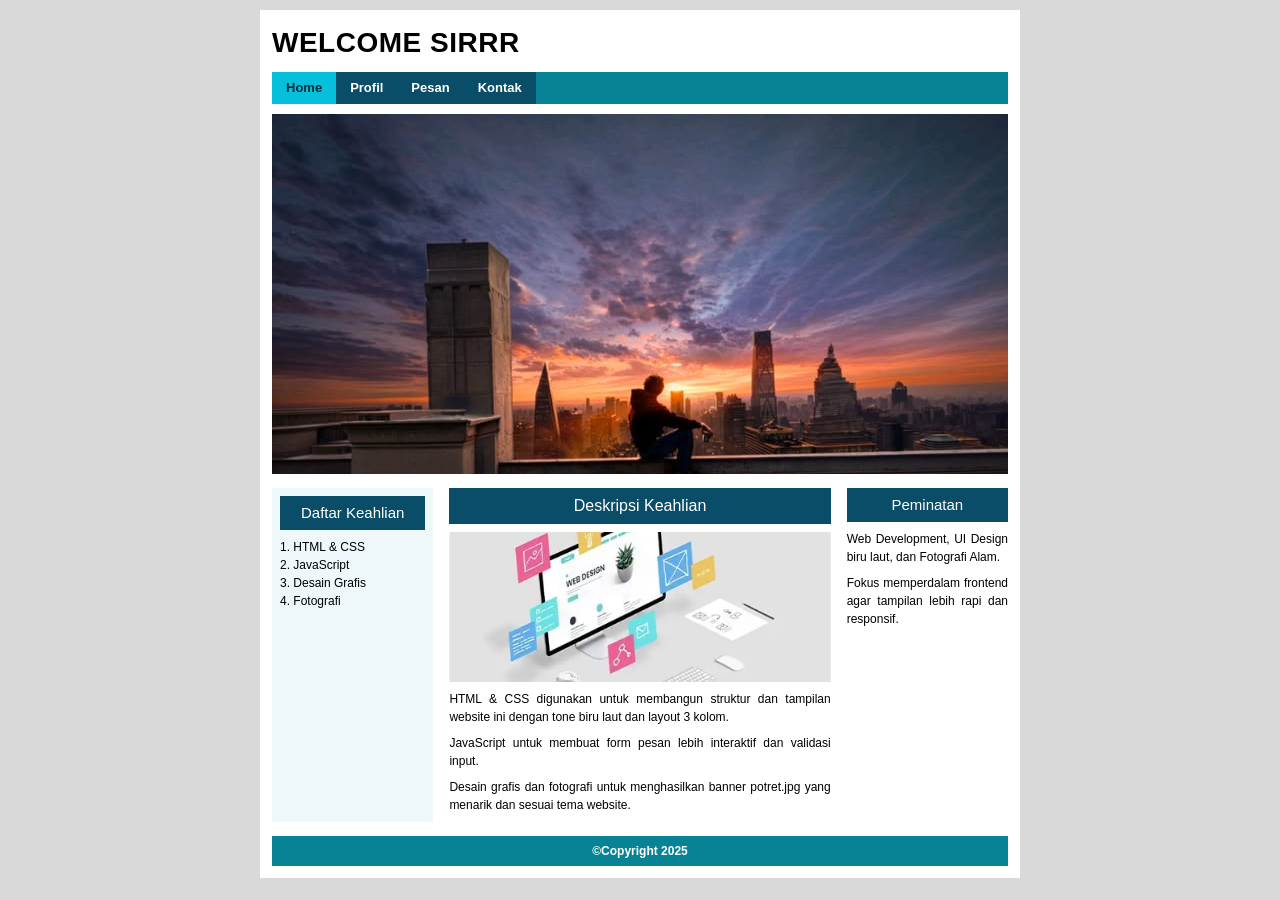
<file: index.html>
<!doctype html>
<html lang="id">
  <head>
    <meta charset="UTF-8" />
    <meta name="viewport" content="width=device-width, initial-scale=1.0" />
    <title>Home - Satria Damarhadi</title>
    <link rel="stylesheet" href="style.css" />
  </head>
  <body>
    <div class="wrap">
      <h1>WELCOME SIRRR</h1>
      <nav>
        <ul>
          <li><a href="index.html" class="active">Home</a></li>
          <li><a href="profil.html">Profil</a></li>
          <li><a href="pesan.html">Pesan</a></li>
          <li><a href="kontak.html">Kontak</a></li>
        </ul>
      </nav>
      <img class="hero" src="gambar/potret.jpg" alt="Banner" />
      <div class="content">
        <div class="left">
          <div class="box-title">Daftar Keahlian</div>
          <div class="box-body">
            <p>
              1. HTML &amp; CSS<br />2. JavaScript<br />3. Desain Grafis<br />4.
              Fotografi
            </p>
          </div>
        </div>
        <div class="center">
          <div class="box-title">Deskripsi Keahlian</div>
          <div class="box-body">
            <img class="thumb" src="gambar/website.webp" alt="Website" />
            <p>
              HTML &amp; CSS digunakan untuk membangun struktur dan tampilan
              website ini dengan tone biru laut dan layout 3 kolom.
            </p>
            <p>
              JavaScript untuk membuat form pesan lebih interaktif dan validasi
              input.
            </p>
            <p>
              Desain grafis dan fotografi untuk menghasilkan banner potret.jpg
              yang menarik dan sesuai tema website.
            </p>
          </div>
        </div>
        <div class="right">
          <div class="box-title">Peminatan</div>
          <div class="box-body">
            <p>Web Development, UI Design biru laut, dan Fotografi Alam.</p>
            <p>
              Fokus memperdalam frontend agar tampilan lebih rapi dan responsif.
            </p>
          </div>
        </div>
      </div>
      <footer>&copy;Copyright 2025</footer>
    </div>
  </body>
</html>
</file>
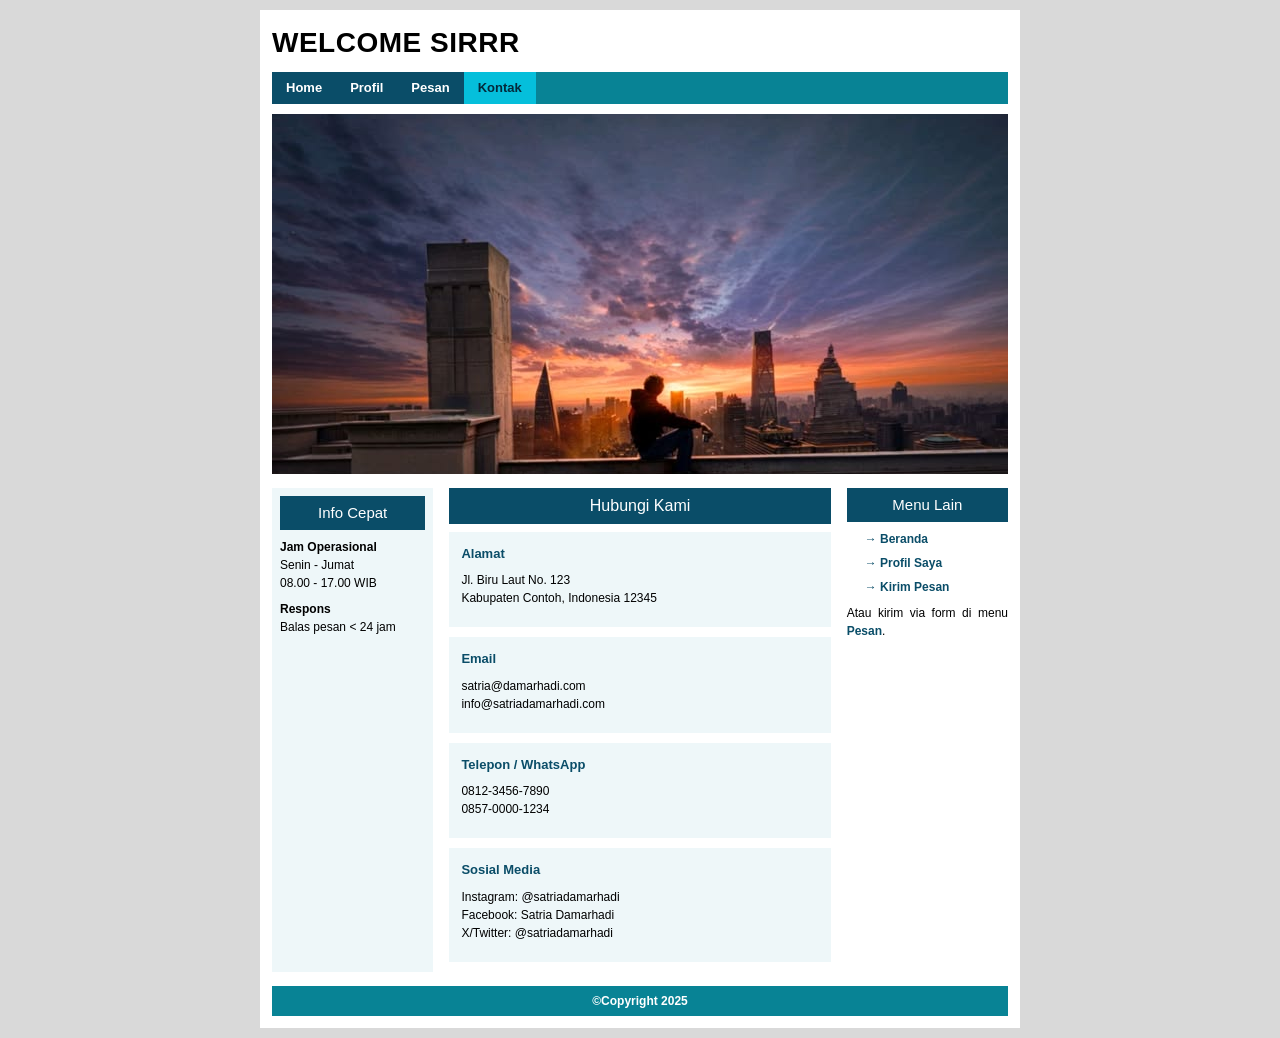
<file: kontak.html>
<!DOCTYPE html>
<html lang="id">
<head>
  <meta charset="UTF-8">
  <meta name="viewport" content="width=device-width, initial-scale=1.0">
  <title>Kontak - Satria Damarhadi</title>
  <link rel="stylesheet" href="style.css">
</head>
<body>
  <div class="wrap">
    <h1>WELCOME SIRRR</h1>
    <nav>
      <ul>
        <li><a href="index.html">Home</a></li>
        <li><a href="profil.html">Profil</a></li>
        <li><a href="pesan.html">Pesan</a></li>
        <li><a href="kontak.html" class="active">Kontak</a></li>
      </ul>
    </nav>
    <img class="hero" src="gambar/potret.jpg" alt="Banner">
    <div class="content">
      <div class="left">
        <div class="box-title">Info Cepat</div>
        <div class="box-body">
          <p><b>Jam Operasional</b><br>Senin - Jumat<br>08.00 - 17.00 WIB</p>
          <p><b>Respons</b><br>Balas pesan &lt; 24 jam</p>
        </div>
      </div>
      <div class="center">
        <div class="box-title">Hubungi Kami</div>
        <div class="box-body">
          <div class="card"><h3>Alamat</h3><p>Jl. Biru Laut No. 123<br>Kabupaten Contoh, Indonesia 12345</p></div>
          <div class="card"><h3>Email</h3><p>satria@damarhadi.com<br>info@satriadamarhadi.com</p></div>
          <div class="card"><h3>Telepon / WhatsApp</h3><p>0812-3456-7890<br>0857-0000-1234</p></div>
          <div class="card"><h3>Sosial Media</h3><p>Instagram: @satriadamarhadi<br>Facebook: Satria Damarhadi<br>X/Twitter: @satriadamarhadi</p></div>
        </div>
      </div>
      <div class="right">
        <div class="box-title">Menu Lain</div>
        <div class="box-body">
          <ul class="side-list">
            <li><a href="index.html">→ Beranda</a></li>
            <li><a href="profil.html">→ Profil Saya</a></li>
            <li><a href="pesan.html">→ Kirim Pesan</a></li>
          </ul>
          <p>Atau kirim via form di menu <a class="link" href="pesan.html">Pesan</a>.</p>
        </div>
      </div>
    </div>
    <footer>&copy;Copyright 2025</footer>
  </div>
</body>
</html>
</file>
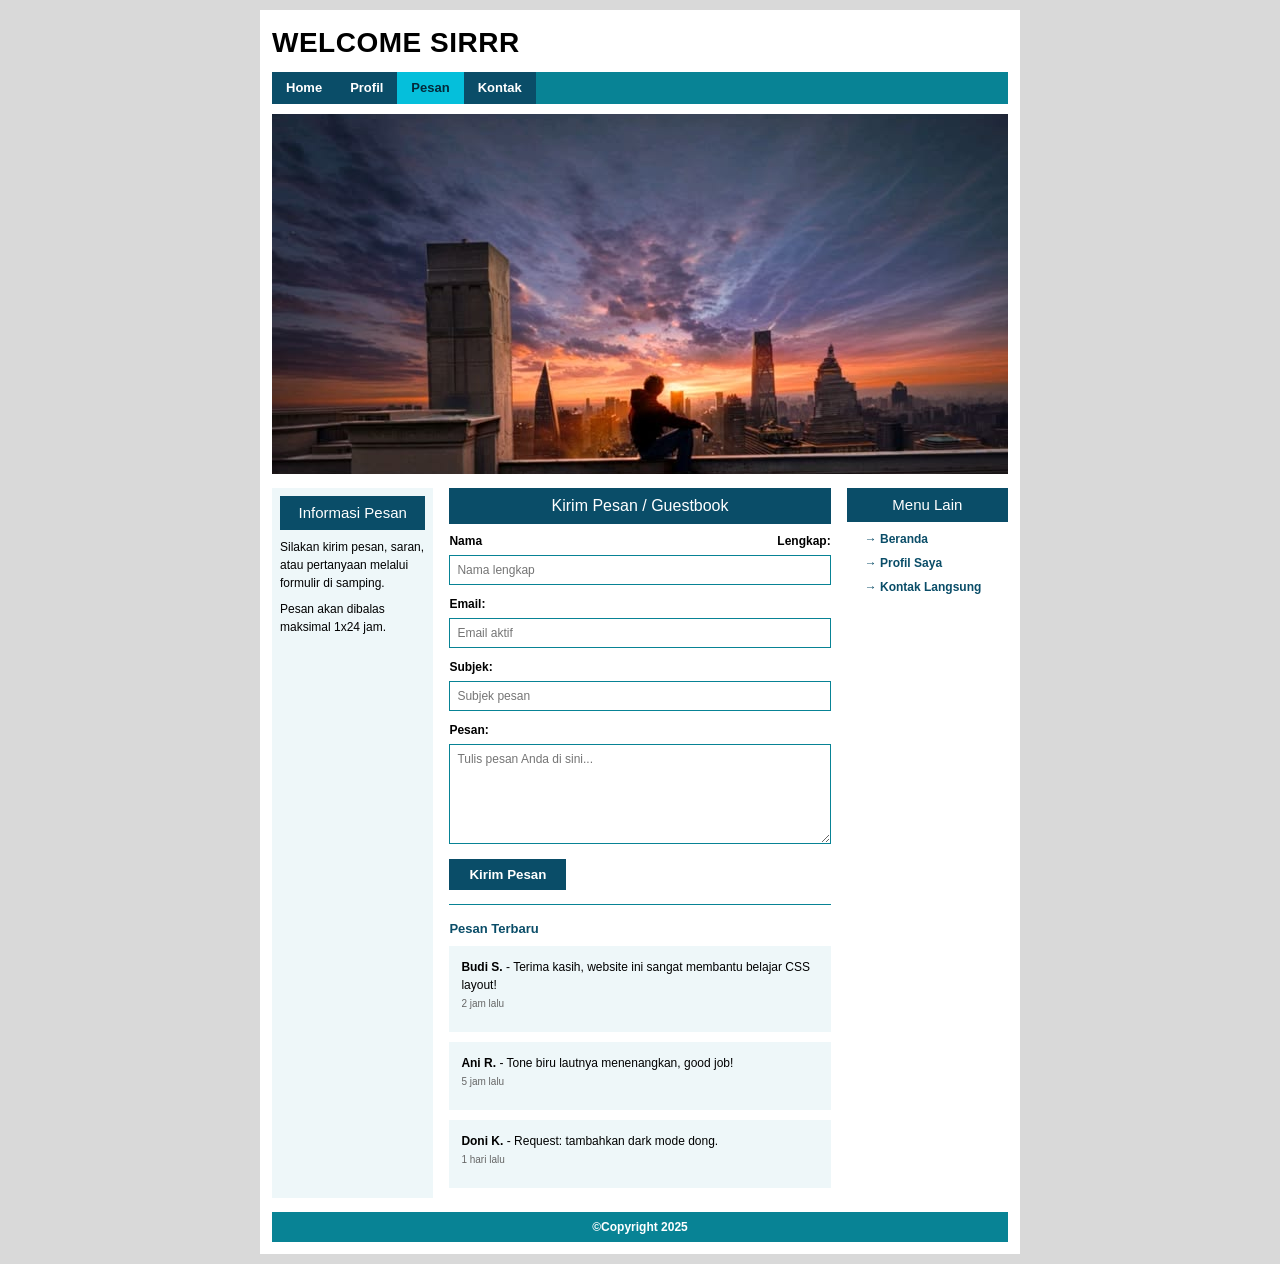
<file: pesan.html>
<!DOCTYPE html>
<html lang="id">
<head>
  <meta charset="UTF-8">
  <meta name="viewport" content="width=device-width, initial-scale=1.0">
  <title>Pesan - Satria Damarhadi</title>
  <link rel="stylesheet" href="style.css">
</head>
<body>
  <div class="wrap">
    <h1>WELCOME SIRRR</h1>
    <nav>
      <ul>
        <li><a href="index.html">Home</a></li>
        <li><a href="profil.html">Profil</a></li>
        <li><a href="pesan.html" class="active">Pesan</a></li>
        <li><a href="kontak.html">Kontak</a></li>
      </ul>
    </nav>
    <img class="hero" src="gambar/potret.jpg" alt="Banner">
    <div class="content">
      <div class="left">
        <div class="box-title">Informasi Pesan</div>
        <div class="box-body">
          <p>Silakan kirim pesan, saran, atau pertanyaan melalui formulir di samping.</p>
          <p>Pesan akan dibalas maksimal 1x24 jam.</p>
        </div>
      </div>
      <div class="center">
        <div class="box-title">Kirim Pesan / Guestbook</div>
        <div class="box-body">
          <form>
            <label>Nama Lengkap:<input type="text" placeholder="Nama lengkap" required></label>
            <label>Email:<input type="email" placeholder="Email aktif" required></label>
            <label>Subjek:<input type="text" placeholder="Subjek pesan"></label>
            <label>Pesan:<textarea rows="6" placeholder="Tulis pesan Anda di sini..." required></textarea></label>
            <button type="submit">Kirim Pesan</button>
          </form>
          <hr>
          <h3>Pesan Terbaru</h3>
          <div class="card"><p><b>Budi S.</b> - Terima kasih, website ini sangat membantu belajar CSS layout!<br><small>2 jam lalu</small></p></div>
          <div class="card"><p><b>Ani R.</b> - Tone biru lautnya menenangkan, good job!<br><small>5 jam lalu</small></p></div>
          <div class="card"><p><b>Doni K.</b> - Request: tambahkan dark mode dong.<br><small>1 hari lalu</small></p></div>
        </div>
      </div>
      <div class="right">
        <div class="box-title">Menu Lain</div>
        <div class="box-body">
          <ul class="side-list">
            <li><a href="index.html">→ Beranda</a></li>
            <li><a href="profil.html">→ Profil Saya</a></li>
            <li><a href="kontak.html">→ Kontak Langsung</a></li>
          </ul>
        </div>
      </div>
    </div>
    <footer>&copy;Copyright 2025</footer>
  </div>
</body>
</html>
</file>
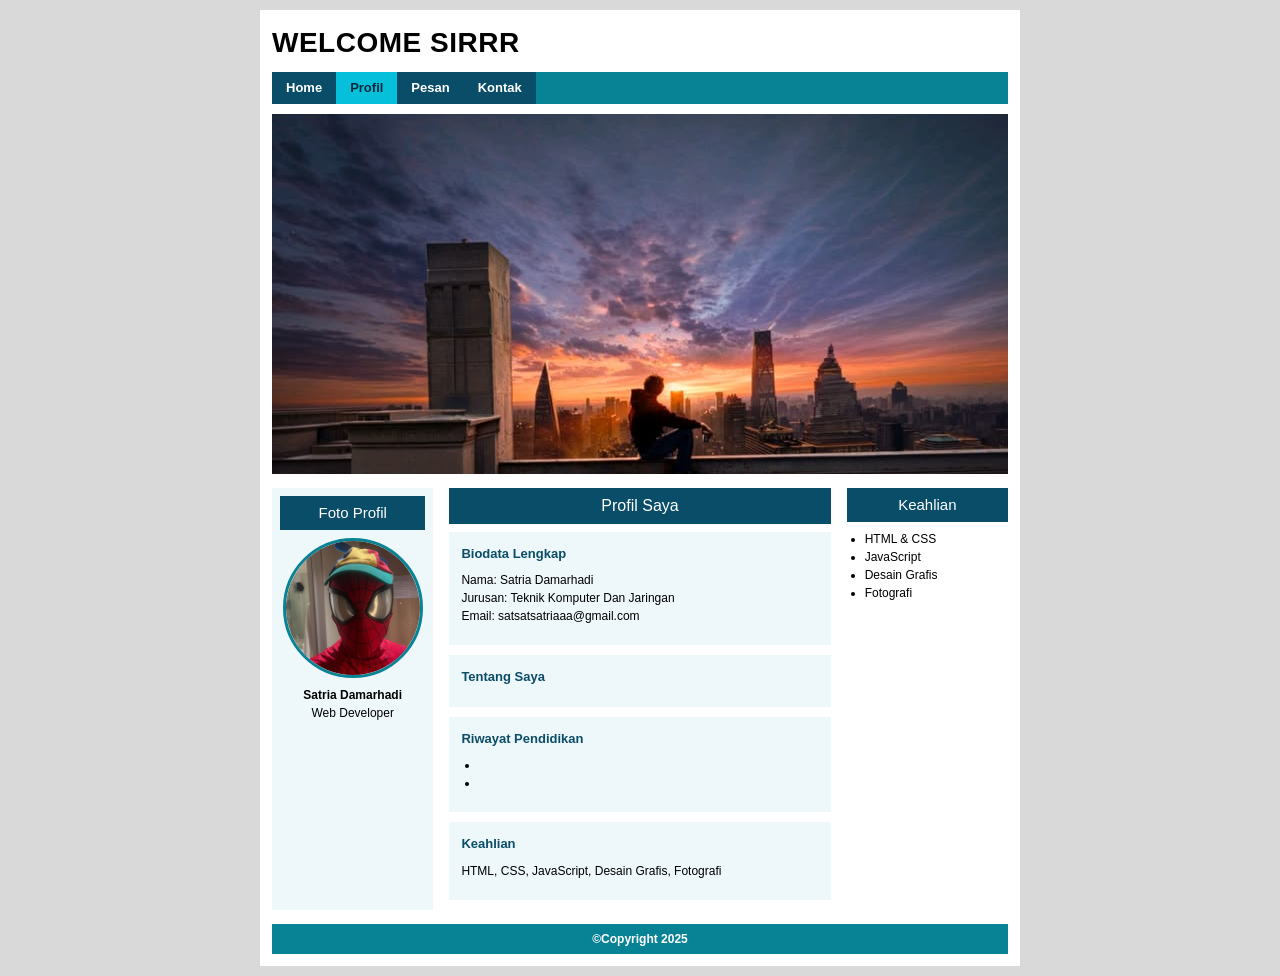
<file: profil.html>
<!doctype html>
<html lang="id">
  <head>
    <meta charset="UTF-8" />
    <meta name="viewport" content="width=device-width, initial-scale=1.0" />
    <title>Profil - Satria Damarhadi</title>
    <link rel="stylesheet" href="style.css" />
  </head>
  <body>
    <div class="wrap">
      <h1>WELCOME SIRRR</h1>
      <nav>
        <ul>
          <li><a href="index.html">Home</a></li>
          <li><a href="profil.html" class="active">Profil</a></li>
          <li><a href="pesan.html">Pesan</a></li>
          <li><a href="kontak.html">Kontak</a></li>
        </ul>
      </nav>
      <img class="hero" src="gambar/potret.jpg" alt="Banner" />
      <div class="content">
        <div class="left">
          <div class="box-title">Foto Profil</div>
          <div class="box-body">
            <img
              class="thumb circle"
              src="gambar/spidey.jpg"
              alt="Foto Profil"
            />
            <p class="center-text">
              <b>Satria Damarhadi</b><br />Web Developer
            </p>
          </div>
        </div>
        <div class="center">
          <div class="box-title">Profil Saya</div>
          <div class="box-body">
            <div class="card">
              <h3>Biodata Lengkap</h3>
              <p>
                Nama: Satria Damarhadi<br />Jurusan: Teknik Komputer Dan
                Jaringan<br />Email: satsatsatriaaa@gmail.com
              </p>
            </div>
            <div class="card">
              <h3>Tentang Saya</h3>
              <p></p>
            </div>
            <div class="card">
              <h3>Riwayat Pendidikan</h3>
              <ul>
                <li></li>
                <li></li>
              </ul>
            </div>
            <div class="card">
              <h3>Keahlian</h3>
              <p>HTML, CSS, JavaScript, Desain Grafis, Fotografi</p>
            </div>
          </div>
        </div>
        <div class="right">
          <div class="box-title">Keahlian</div>
          <div class="box-body">
            <ul>
              <li>HTML &amp; CSS</li>
              <li>JavaScript</li>
              <li>Desain Grafis</li>
              <li>Fotografi</li>
            </ul>
            <p></p>
          </div>
        </div>
      </div>
      <footer>&copy;Copyright 2025</footer>
    </div>
  </body>
</html>
</file>
<file: style.css>
* {
  margin: 0;
  padding: 0;
  box-sizing: border-box;
}

body {
  background: #d9d9d9;
  font-family: Arial, Helvetica, sans-serif;
  font-size: 13px;
  line-height: 1.5;
}

.wrap {
  width: 760px;
  margin: 10px auto;
  background: #fff;
  padding: 12px;
}

h1 {
  font-size: 28px;
  letter-spacing: .5px;
  margin-bottom: 8px;
  text-transform: uppercase;
}

nav {
  display: flex;
  background: #088395;
  margin-bottom: 10px;
}

nav ul {
  display: flex;
  list-style: none;
  background: #0A4D68;
}

nav ul li a {
  display: block;
  padding: 6px 14px;
  color: #fff;
  text-decoration: none;
  font-weight: bold;
  font-size: 13px;
}

nav ul li a:hover,
nav ul li a.active {
  background: #05BFDB;
  color: #04293A;
}

.hero {
  width: 100%;
  height: 360px;
  object-fit: cover;
  display: block;
  margin-bottom: 14px;
}

.content {
  display: flex;
  gap: 16px;
}

.left {
  width: 22%;
  background: #eef7f9;
  padding: 8px;
}

.center {
  width: 52%;
}

.right {
  width: 22%;
}

.box-title {
  background: #0A4D68;
  color: #fff;
  text-align: center;
  padding: 6px;
  font-size: 15px;
  margin-bottom: 8px;
}

.center .box-title {
  font-size: 16px;
}

.box-body {
  text-align: justify;
  font-size: 12px;
}

.box-body p {
  margin-bottom: 8px;
}

.box-body ul {
  margin: 5px 0 8px 18px;
}

.left .box-body {
  text-align: left;
}

.thumb {
  width: 100%;
  height: 150px;
  object-fit: cover;
  display: block;
  margin-bottom: 8px;
}

.thumb.circle {
  width: 140px;
  height: 140px;
  border-radius: 50%;
  margin: 0 auto 8px;
  border: 3px solid #088395;
  object-fit: cover;
}

.center-text {
  text-align: center;
  font-style: normal;
}

.card {
  background: #eef7f9;
  padding: 12px;
  margin-bottom: 10px;
}

.card h3 {
  color: #0A4D68;
  margin-bottom: 6px;
  font-size: 13px;
}

.card p {
  text-align: left;
}

.card small {
  color: #666;
}

.side-list {
  list-style: none;
  font-style: normal;
  margin: 0;
  padding: 0;
}

.side-list li {
  margin-bottom: 6px;
}

.side-list a {
  color: #0A4D68;
  font-weight: bold;
  text-decoration: none;
}

.side-list a:hover {
  color: #088395;
  text-decoration: underline;
}

.link {
  color: #0A4D68;
  font-weight: bold;
  text-decoration: none;
}

form label {
  font-weight: bold;
  font-size: 12px;
}

form input,
form textarea {
  width: 100%;
  padding: 7px;
  margin: 5px 0 10px;
  border: 1px solid #088395;
  font-family: inherit;
  font-size: 12px;
}

form button {
  background: #0A4D68;
  color: #fff;
  border: 0;
  padding: 8px 20px;
  font-weight: bold;
  cursor: pointer;
}

form button:hover {
  background: #088395;
}

hr {
  margin: 14px 0;
  border: none;
  border-top: 1px solid #088395;
}

.center h3 {
  color: #0A4D68;
  margin-bottom: 8px;
  font-size: 13px;
}

footer {
  background: #088395;
  color: #fff;
  text-align: center;
  padding: 6px;
  font-weight: bold;
  font-size: 12px;
  margin-top: 14px;
}
</file>
